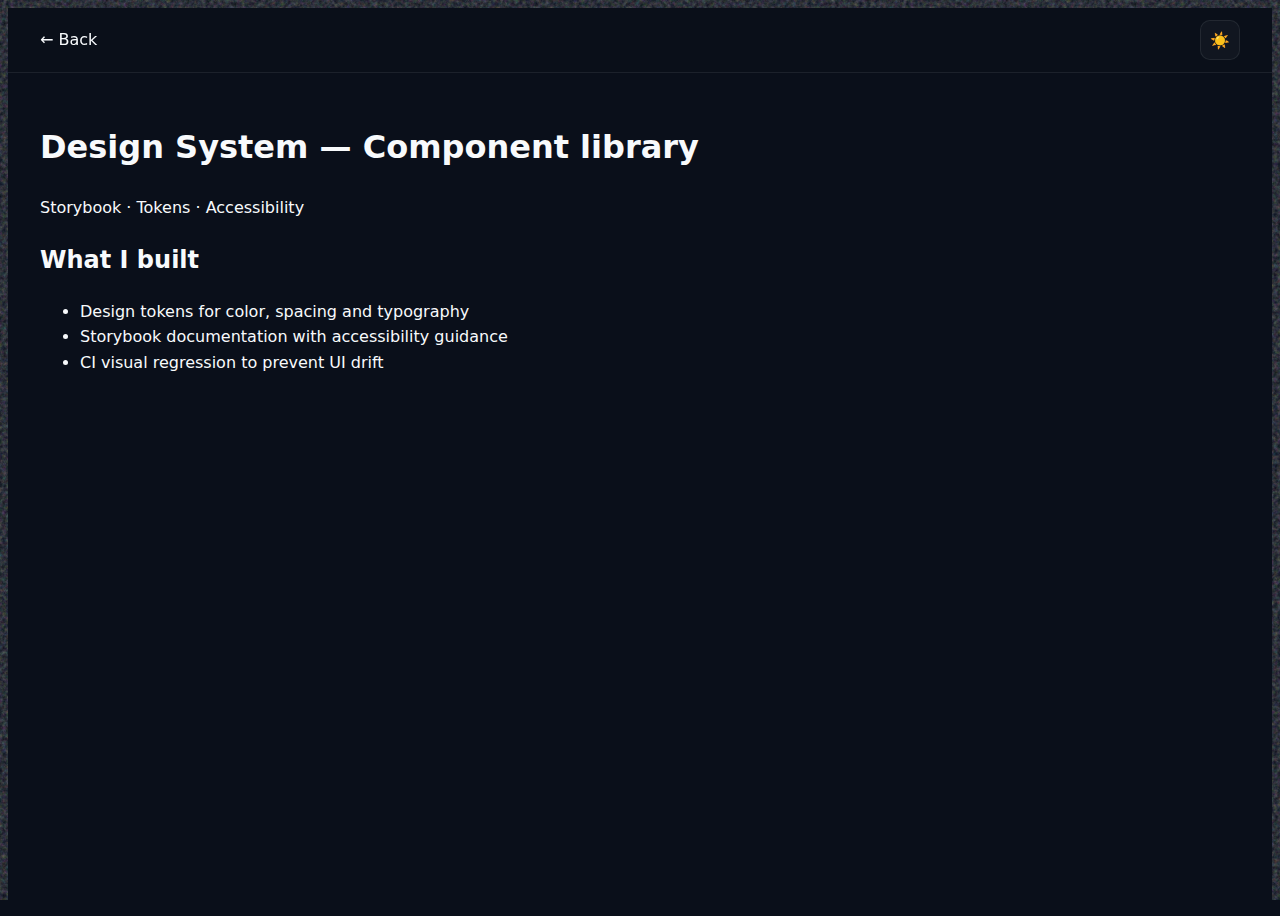
<file: cases/design-system.html>
<!doctype html>
<html lang="en">
<head>
<meta charset="utf-8">
<meta name="viewport" content="width=device-width,initial-scale=1">
<meta name="theme-color" content="#061223">
<meta name="color-scheme" content="dark light">
<title>Design System — Case study | Nehru Prasad</title>
<link rel="stylesheet" href="../styles.css">
<script defer src="../app.js"></script>
</head>
<body>
  <header class="site-header" role="banner" aria-label="Primary header">
    <div class="header-inner container">
      <a href="../index.html" class="back-link">← Back</a>
      <div class="header-actions" role="group" aria-label="Header actions">
        <button id="themeToggle" class="icon-btn" aria-pressed="false" aria-label="Toggle theme">🌓</button>
      </div>
    </div>
  </header>
  <main class="container" style="padding-top:28px">
    <h1>Design System — Component library</h1>
    <p class="muted">Storybook · Tokens · Accessibility</p>

    <section>
      <h2>What I built</h2>
      <ul>
        <li>Design tokens for color, spacing and typography</li>
        <li>Storybook documentation with accessibility guidance</li>
        <li>CI visual regression to prevent UI drift</li>
      </ul>
    </section>
  </main>
</body>
</html>
</file>
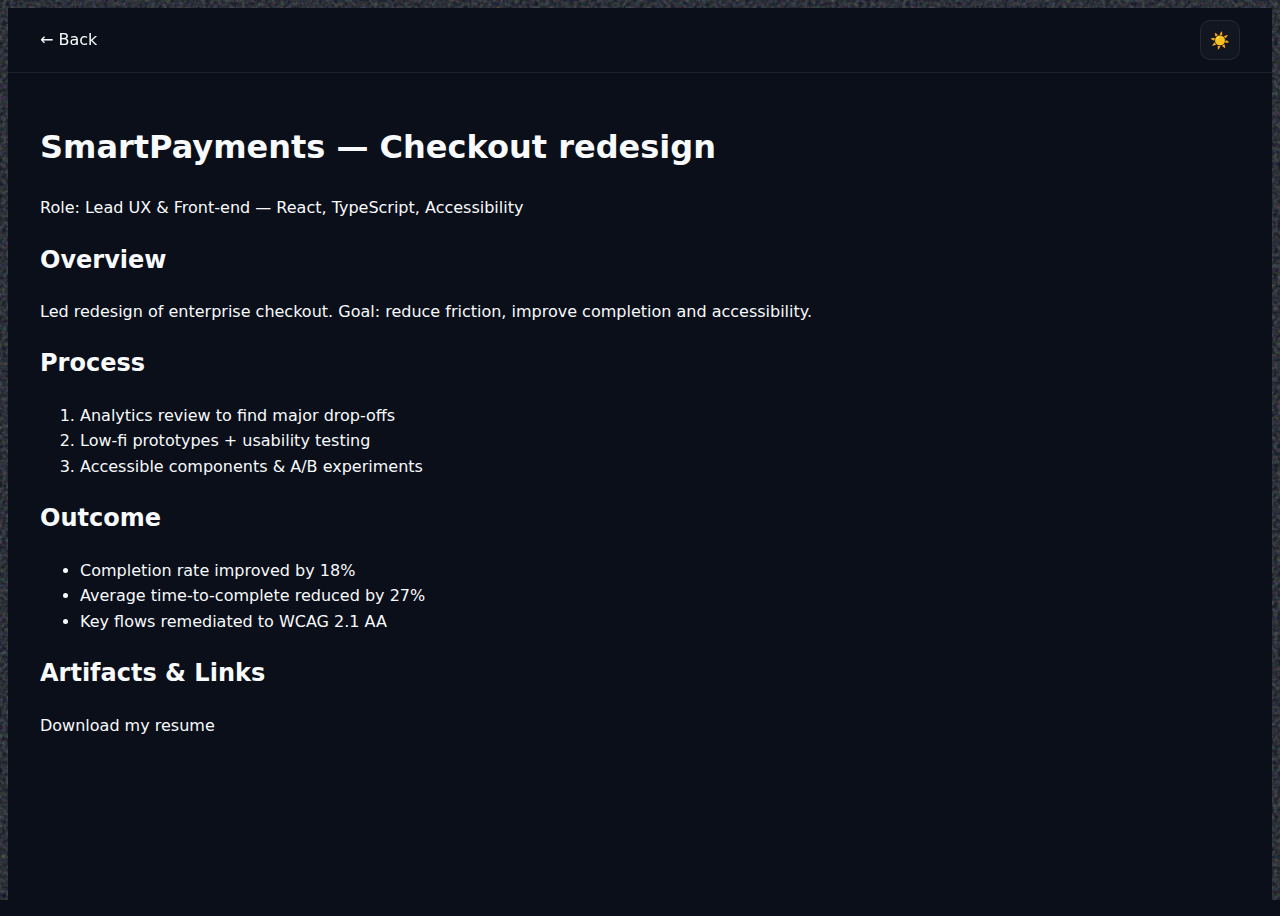
<file: cases/smartpayments.html>
<!doctype html>
<html lang="en">
<head>
<meta charset="utf-8">
<meta name="viewport" content="width=device-width,initial-scale=1">
<meta name="theme-color" content="#061223">
<meta name="color-scheme" content="dark light">
<title>SmartPayments — Case study | Nehru Prasad</title>
<link rel="stylesheet" href="../styles.css">
<script defer src="../app.js"></script>
</head>
<body>
  <header class="site-header" role="banner" aria-label="Primary header">
    <div class="header-inner container">
      <a href="../index.html" class="back-link">← Back</a>
      <div class="header-actions" role="group" aria-label="Header actions">
        <button id="themeToggle" class="icon-btn" aria-pressed="false" aria-label="Toggle theme">🌓</button>
      </div>
    </div>
  </header>
  <main class="container" style="padding-top:28px">
    <h1>SmartPayments — Checkout redesign</h1>
    <p class="muted">Role: Lead UX & Front‑end — React, TypeScript, Accessibility</p>

    <section>
      <h2>Overview</h2>
      <p>Led redesign of enterprise checkout. Goal: reduce friction, improve completion and accessibility.</p>
    </section>

    <section>
      <h2>Process</h2>
      <ol>
        <li>Analytics review to find major drop-offs</li>
        <li>Low-fi prototypes + usability testing</li>
        <li>Accessible components & A/B experiments</li>
      </ol>
    </section>

    <section>
      <h2>Outcome</h2>
      <ul>
        <li>Completion rate improved by 18%</li>
        <li>Average time-to-complete reduced by 27%</li>
        <li>Key flows remediated to WCAG 2.1 AA</li>
      </ul>
    </section>

    <section>
      <h2>Artifacts & Links</h2>
      <p><a href="../resume.pdf" download>Download my resume</a></p>
    </section>
  </main>
</body>
</html>
</file>
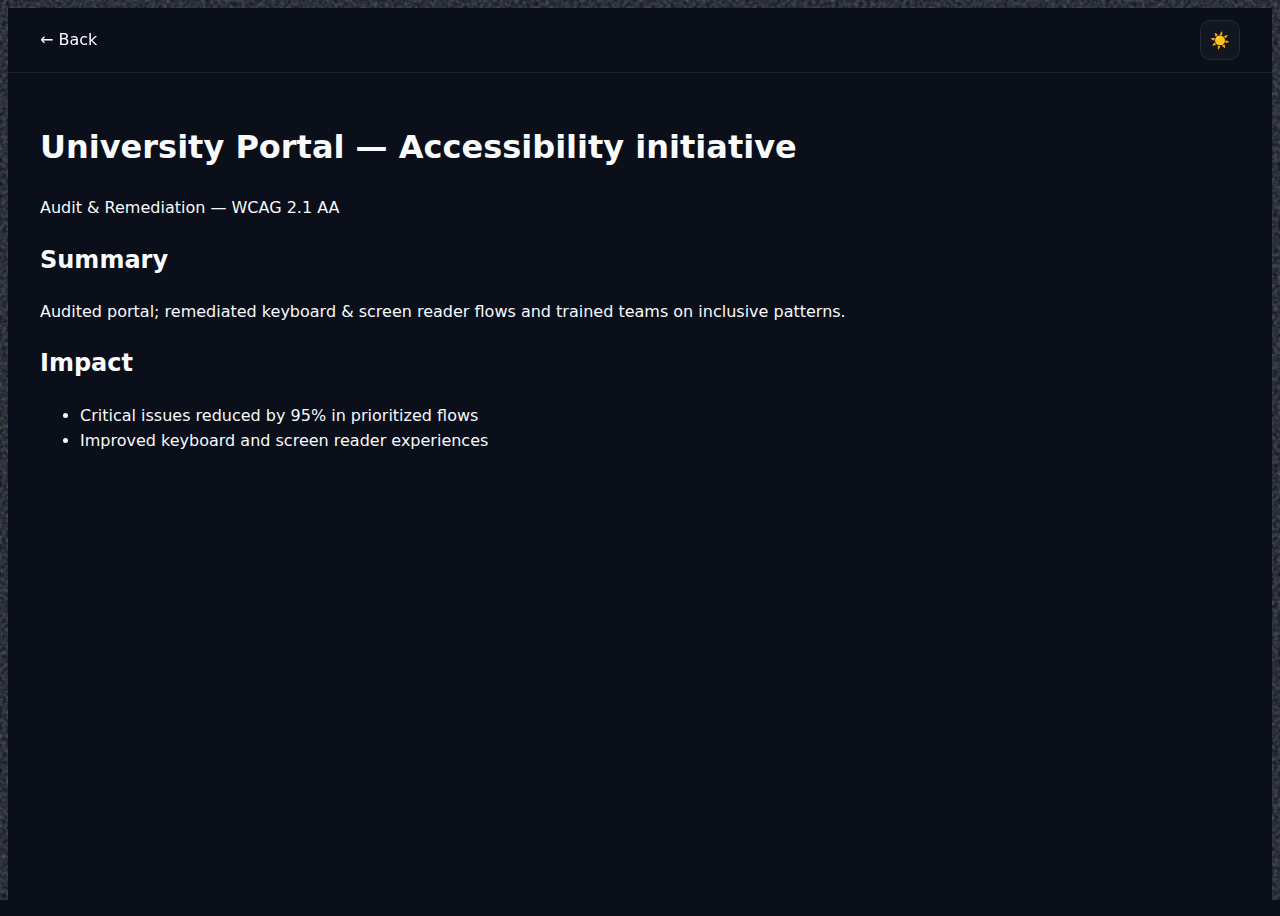
<file: cases/uni-portal.html>
<!doctype html>
<html lang="en">
<head>
<meta charset="utf-8">
<meta name="viewport" content="width=device-width,initial-scale=1">
<meta name="theme-color" content="#061223">
<meta name="color-scheme" content="dark light">
<title>University Portal — Case study | Nehru Prasad</title>
<link rel="stylesheet" href="../styles.css">
<script defer src="../app.js"></script>
</head>
<body>
  <header class="site-header" role="banner" aria-label="Primary header">
    <div class="header-inner container">
      <a href="../index.html" class="back-link">← Back</a>
      <div class="header-actions" role="group" aria-label="Header actions">
        <button id="themeToggle" class="icon-btn" aria-pressed="false" aria-label="Toggle theme">🌓</button>
      </div>
    </div>
  </header>
  <main class="container" style="padding-top:28px">
    <h1>University Portal — Accessibility initiative</h1>
    <p class="muted">Audit & Remediation — WCAG 2.1 AA</p>

    <section>
      <h2>Summary</h2>
      <p>Audited portal; remediated keyboard & screen reader flows and trained teams on inclusive patterns.</p>
    </section>

    <section>
      <h2>Impact</h2>
      <ul>
        <li>Critical issues reduced by 95% in prioritized flows</li>
        <li>Improved keyboard and screen reader experiences</li>
      </ul>
    </section>
  </main>
</body>
</html>
</file>
<file: styles.css>
/* Premium 3D Portfolio Styles - Nehru Prasad
   Features: Glassmorphism, 3D tilt effects, smooth animations, gradient glows
*/

/* ===== CSS VARIABLES ===== */
:root {
    /* Core colors - Premium dark theme */
    --bg-1: #0a0f1a;
    --bg-2: #111827;
    --bg-3: #1a2332;

    /* Accent gradient colors */
    --accent-1: #FF3366;
    --accent-2: #6366F1;
    --accent-3: #00D4AA;
    --accent-4: #F59E0B;
    --accent-5: #8B5CF6;
    --accent-6: #EC4899;

    /* Soft accent overlays */
    --accent-1-soft: rgba(255, 51, 102, 0.15);
    --accent-2-soft: rgba(99, 102, 241, 0.15);
    --accent-3-soft: rgba(0, 212, 170, 0.15);
    --accent-4-soft: rgba(245, 158, 11, 0.15);
    --accent-5-soft: rgba(139, 92, 246, 0.15);

    /* Glassmorphism */
    --glass: rgba(255, 255, 255, 0.03);
    --glass-border: rgba(255, 255, 255, 0.08);
    --glass-strong: rgba(255, 255, 255, 0.06);
    --glass-blur: 20px;

    /* Text colors */
    --text: #F8FAFC;
    --text-secondary: #94A3B8;
    --muted: #64748B;

    /* Shadows */
    --shadow: 0 25px 50px -12px rgba(0, 0, 0, 0.5);
    --shadow-sm: 0 10px 25px rgba(0, 0, 0, 0.3);
    --shadow-glow: 0 0 40px rgba(99, 102, 241, 0.3);

    /* Layout */
    --container: 1200px;
    --radius: 16px;
    --radius-sm: 10px;
    --radius-lg: 24px;

    /* Animation */
    --transition-fast: 200ms;
    --transition-normal: 300ms;
    --transition-slow: 500ms;
    --cubic-bounce: cubic-bezier(0.34, 1.56, 0.64, 1);
    --cubic-smooth: cubic-bezier(0.4, 0, 0.2, 1);

    /* Fonts */
    --font-primary: 'Outfit', 'Inter', system-ui, -apple-system, sans-serif;
    --font-display: 'Outfit', sans-serif;
}

/* Light theme */
body.theme-light {
    --bg-1: #FFFFFF;
    --bg-2: #F8FAFC;
    --bg-3: #F1F5F9;
    --text: #0F172A;
    --text-secondary: #475569;
    --muted: #64748B;
    --glass: rgba(0, 0, 0, 0.02);
    --glass-border: rgba(0, 0, 0, 0.06);
    --glass-strong: rgba(0, 0, 0, 0.04);
    --shadow: 0 25px 50px -12px rgba(0, 0, 0, 0.1);
    --shadow-sm: 0 10px 25px rgba(0, 0, 0, 0.08);
}

/* Light theme background */
body.theme-light .bg-wrapper {
    background: #f8fafc !important;
}

body.theme-light .bg-wrapper::before {
    background:
        /* Purple blob - softer for light */
        radial-gradient(circle at 30% 40%, rgba(139, 92, 246, 0.25) 0%, transparent 50%),
        /* Blue blob */
        radial-gradient(circle at 70% 30%, rgba(59, 130, 246, 0.2) 0%, transparent 45%),
        /* Pink blob */
        radial-gradient(circle at 60% 70%, rgba(236, 72, 153, 0.2) 0%, transparent 50%),
        /* Cyan blob */
        radial-gradient(circle at 20% 80%, rgba(6, 182, 212, 0.15) 0%, transparent 45%),
        /* Orange accent */
        radial-gradient(circle at 80% 80%, rgba(249, 115, 22, 0.15) 0%, transparent 40%) !important;
}

body.theme-light .bg-wrapper::after {
    background:
        radial-gradient(circle at 50% 50%, rgba(99, 102, 241, 0.1) 0%, transparent 60%),
        radial-gradient(circle at 80% 20%, rgba(139, 92, 246, 0.08) 0%, transparent 50%) !important;
}

body.theme-light::after {
    opacity: 0.15 !important;
}

/* Light theme header */
body.theme-light .site-header {
    background: rgba(255, 255, 255, 0.9) !important;
    border-bottom-color: rgba(0, 0, 0, 0.1);
}

body.theme-light .navbar-brand {
    color: var(--text) !important;
}

body.theme-light .navbar-nav .nav-link {
    color: var(--text-secondary) !important;
}

body.theme-light .navbar-nav .nav-link:hover {
    color: var(--accent-2) !important;
    background: rgba(99, 102, 241, 0.1);
}

body.theme-light .navbar-toggler-icon {
    background-image: url("data:image/svg+xml,%3csvg xmlns='http://www.w3.org/2000/svg' viewBox='0 0 30 30'%3e%3cpath stroke='rgba(0, 0, 0, 0.7)' stroke-linecap='round' stroke-miterlimit='10' stroke-width='2' d='M4 7h22M4 15h22M4 23h22'/%3e%3c/svg%3e") !important;
}

body.theme-light .navbar-collapse {
    background: rgba(255, 255, 255, 0.98);
}

body.theme-light #themeToggle {
    background: rgba(0, 0, 0, 0.05);
    border-color: rgba(0, 0, 0, 0.1);
    color: var(--text);
}

/* Light theme cards */
body.theme-light .glass-card {
    background: rgba(255, 255, 255, 0.8);
    border-color: rgba(0, 0, 0, 0.08);
}

/* ===== BASE STYLES (Bootstrap Compatible) ===== */
html {
    scroll-behavior: smooth;
    background: var(--bg-1);
}

body {
    min-height: 100vh;
    font-family: var(--font-primary) !important;
    font-size: 16px;
    line-height: 1.6;
    color: var(--text);
    background: var(--bg-1);
    -webkit-font-smoothing: antialiased;
    -moz-osx-font-smoothing: grayscale;
    overflow-x: hidden;
}

a {
    text-decoration: none;
    color: inherit;
    transition: all var(--transition-fast) ease;
}

/* ===== FLUID GRADIENT BACKGROUND (Vercel-style) ===== */
.bg-wrapper {
    position: fixed;
    inset: 0;
    z-index: -2;
    pointer-events: none;
    overflow: hidden;
    background: #0a0a0f;
}

/* Gradient blobs */
.bg-wrapper::before {
    content: "";
    position: absolute;
    width: 150%;
    height: 150%;
    top: -25%;
    left: -25%;
    background:
        /* Purple blob */
        radial-gradient(circle at 30% 40%, rgba(139, 92, 246, 0.4) 0%, transparent 50%),
        /* Blue blob */
        radial-gradient(circle at 70% 30%, rgba(59, 130, 246, 0.35) 0%, transparent 45%),
        /* Pink blob */
        radial-gradient(circle at 60% 70%, rgba(236, 72, 153, 0.3) 0%, transparent 50%),
        /* Cyan blob */
        radial-gradient(circle at 20% 80%, rgba(6, 182, 212, 0.25) 0%, transparent 45%),
        /* Orange accent */
        radial-gradient(circle at 80% 80%, rgba(249, 115, 22, 0.2) 0%, transparent 40%);
    filter: blur(80px);
    animation: fluidMove 25s ease-in-out infinite;
}

/* Secondary layer for depth */
.bg-wrapper::after {
    content: "";
    position: absolute;
    width: 120%;
    height: 120%;
    top: -10%;
    left: -10%;
    background:
        radial-gradient(circle at 50% 50%, rgba(99, 102, 241, 0.15) 0%, transparent 60%),
        radial-gradient(circle at 80% 20%, rgba(139, 92, 246, 0.1) 0%, transparent 50%);
    filter: blur(60px);
    animation: fluidMove 30s ease-in-out infinite reverse;
}

@keyframes fluidMove {

    0%,
    100% {
        transform: translate(0%, 0%) rotate(0deg) scale(1);
    }

    25% {
        transform: translate(5%, -5%) rotate(3deg) scale(1.05);
    }

    50% {
        transform: translate(-3%, 5%) rotate(-2deg) scale(0.98);
    }

    75% {
        transform: translate(-5%, -3%) rotate(2deg) scale(1.02);
    }
}

/* Subtle noise texture */
body::after {
    content: "";
    position: fixed;
    inset: 0;
    z-index: -1;
    opacity: 0.4;
    background-image: url("data:image/svg+xml,%3Csvg viewBox='0 0 256 256' xmlns='http://www.w3.org/2000/svg'%3E%3Cfilter id='noise'%3E%3CfeTurbulence type='fractalNoise' baseFrequency='0.9' numOctaves='4' stitchTiles='stitch'/%3E%3C/filter%3E%3Crect width='100%25' height='100%25' filter='url(%23noise)'/%3E%3C/svg%3E");
    pointer-events: none;
}

/* Particles container (not used, kept for compatibility) */
.particles-container {
    position: fixed;
    inset: 0;
    z-index: -1;
    pointer-events: none;
    overflow: hidden;
}

.particle {
    position: absolute;
    width: 4px;
    height: 4px;
    background: var(--accent-2);
    border-radius: 50%;
    opacity: 0.4;
    animation: particleFloat 15s linear infinite;
}

@keyframes particleFloat {
    0% {
        transform: translateY(100vh) rotate(0deg);
        opacity: 0;
    }

    10% {
        opacity: 0.6;
    }

    90% {
        opacity: 0.4;
    }

    100% {
        transform: translateY(-100px) rotate(720deg);
        opacity: 0;
    }
}

/* ===== CONTAINER (Override Bootstrap) ===== */
.container {
    max-width: var(--container) !important;
    margin: 0 auto;
    padding-left: 24px !important;
    padding-right: 24px !important;
    width: 100% !important;
}

@media (max-width: 768px) {
    .container {
        padding-left: 16px !important;
        padding-right: 16px !important;
    }
}

/* ===== GLASSMORPHISM CARDS ===== */
.glass-card {
    background: linear-gradient(135deg, var(--glass) 0%, var(--glass-strong) 100%);
    backdrop-filter: blur(var(--glass-blur));
    -webkit-backdrop-filter: blur(var(--glass-blur));
    border: 1px solid var(--glass-border);
    border-radius: var(--radius);
    transition: all var(--transition-normal) var(--cubic-smooth);
}

.glass-card:hover {
    border-color: rgba(99, 102, 241, 0.3);
    box-shadow: var(--shadow), 0 0 30px rgba(99, 102, 241, 0.1);
}

/* ===== 3D TILT EFFECT ===== */
.tilt-card {
    transform-style: preserve-3d;
    perspective: 1000px;
    transition: transform var(--transition-normal) var(--cubic-bounce);
}

.tilt-card:hover {
    transform: translateY(-8px) rotateX(2deg) rotateY(-2deg);
}

/* ===== HEADER ===== */
.site-header {
    position: sticky;
    top: 0;
    z-index: 100;
    background: linear-gradient(180deg, rgba(10, 15, 26, 0.95), rgba(10, 15, 26, 0.8));
    backdrop-filter: blur(20px);
    -webkit-backdrop-filter: blur(20px);
    border-bottom: 1px solid var(--glass-border);
    transition: all var(--transition-normal) ease;
}

.theme-light .site-header {
    background: linear-gradient(180deg, rgba(255, 255, 255, 0.95), rgba(248, 250, 252, 0.9));
}

.header-inner {
    display: flex;
    align-items: center;
    justify-content: space-between;
    gap: 16px;
    padding: 12px 24px;
}

.header-left {
    display: flex;
    align-items: center;
    gap: 12px;
}

/* Profile Mini */
.profile-mini-circle {
    width: 44px;
    height: 44px;
    border-radius: 12px;
    overflow: hidden;
    position: relative;
    background: linear-gradient(135deg, var(--accent-2), var(--accent-5));
    padding: 2px;
}

.profile-mini-circle img {
    width: 100%;
    height: 100%;
    border-radius: 10px;
    object-fit: cover;
}

.profile-mini-glow {
    position: absolute;
    inset: -2px;
    background: linear-gradient(135deg, var(--accent-2), var(--accent-5));
    border-radius: 14px;
    opacity: 0;
    z-index: -1;
    transition: opacity var(--transition-fast) ease;
    filter: blur(8px);
}

.profile-mini:hover .profile-mini-glow {
    opacity: 0.6;
}

.brand h1 {
    font-size: 1.2rem;
    font-weight: 700;
    font-family: var(--font-display);
    background: linear-gradient(135deg, var(--text), var(--text-secondary));
    -webkit-background-clip: text;
    background-clip: text;
    -webkit-text-fill-color: transparent;
}

.subtitle {
    font-size: 0.8rem;
    color: var(--muted);
    font-weight: 400;
}

/* Navigation */
.primary-nav {
    display: flex;
    gap: 8px;
}

.nav-link {
    padding: 8px 16px;
    border-radius: var(--radius-sm);
    color: var(--text-secondary);
    font-weight: 500;
    font-size: 0.9rem;
    position: relative;
    overflow: hidden;
    transition: all var(--transition-fast) ease;
}

.nav-link::before {
    content: "";
    position: absolute;
    inset: 0;
    background: linear-gradient(135deg, var(--accent-2-soft), var(--accent-5-soft));
    opacity: 0;
    transition: opacity var(--transition-fast) ease;
}

.nav-link:hover {
    color: var(--text);
}

.nav-link:hover::before {
    opacity: 1;
}

/* Header Actions */
.header-actions {
    display: flex;
    align-items: center;
    gap: 12px;
}

.social-links {
    display: flex;
    gap: 8px;
}

.icon-btn {
    width: 40px;
    height: 40px;
    display: flex;
    align-items: center;
    justify-content: center;
    border-radius: var(--radius-sm);
    border: 1px solid var(--glass-border);
    background: var(--glass);
    color: var(--text-secondary);
    cursor: pointer;
    transition: all var(--transition-fast) ease;
    font-size: 1rem;
}

.icon-btn:hover {
    color: var(--text);
    background: var(--glass-strong);
    transform: translateY(-2px);
    border-color: var(--accent-2);
}

.social-icon i {
    font-size: 1rem;
}

/* ===== BUTTONS ===== */
.btn {
    display: inline-flex;
    align-items: center;
    gap: 8px;
    padding: 12px 24px;
    border-radius: var(--radius-sm);
    font-weight: 600;
    font-size: 0.95rem;
    border: none;
    cursor: pointer;
    transition: all var(--transition-fast) var(--cubic-bounce);
    position: relative;
    overflow: hidden;
}

.btn-primary {
    background: linear-gradient(135deg, var(--accent-1), var(--accent-2));
    color: white;
    box-shadow: 0 4px 15px rgba(99, 102, 241, 0.4);
}

.btn-primary:hover {
    transform: translateY(-3px);
    box-shadow: 0 8px 25px rgba(99, 102, 241, 0.5);
}

.glow-btn::before {
    content: "";
    position: absolute;
    inset: -2px;
    background: linear-gradient(135deg, var(--accent-1), var(--accent-2), var(--accent-5));
    border-radius: inherit;
    z-index: -1;
    opacity: 0;
    filter: blur(15px);
    transition: opacity var(--transition-fast) ease;
}

.glow-btn:hover::before {
    opacity: 0.6;
}

.pulse-btn {
    animation: pulse 2s infinite;
}

@keyframes pulse {

    0%,
    100% {
        box-shadow: 0 4px 15px rgba(99, 102, 241, 0.4);
    }

    50% {
        box-shadow: 0 4px 25px rgba(99, 102, 241, 0.7);
    }
}

.btn-ghost {
    background: var(--glass);
    border: 1px solid var(--glass-border);
    color: var(--text);
}

.btn-ghost:hover {
    background: var(--glass-strong);
    border-color: var(--accent-2);
    transform: translateY(-2px);
}

.btn-outline {
    background: transparent;
    border: 1px dashed var(--glass-border);
    color: var(--muted);
}

.btn-outline:hover {
    border-style: solid;
    border-color: var(--accent-2);
    color: var(--text);
}

/* Mobile menu */
.menu-toggle {
    display: none;
}

/* ===== BOOTSTRAP NAVBAR CUSTOMIZATION ===== */
.site-header {
    background: rgba(10, 15, 26, 0.9) !important;
    backdrop-filter: blur(20px);
    -webkit-backdrop-filter: blur(20px);
    border-bottom: 1px solid var(--glass-border);
    z-index: 1000;
}

.navbar {
    padding: 0.75rem 0;
}

.navbar-brand {
    color: var(--text) !important;
}

.navbar-brand:hover {
    color: var(--accent-2) !important;
}

.profile-mini-circle {
    width: 40px;
    height: 40px;
    border-radius: 50%;
    overflow: hidden;
    border: 2px solid var(--accent-2);
}

.profile-mini-circle img {
    width: 100%;
    height: 100%;
    object-fit: cover;
}

.navbar-nav .nav-link {
    color: var(--text-secondary) !important;
    font-weight: 500;
    transition: all 0.3s ease;
    border-radius: var(--radius-sm);
}

.navbar-nav .nav-link:hover,
.navbar-nav .nav-link:focus {
    color: var(--accent-2) !important;
    background: var(--glass);
}

.navbar-nav .nav-link.active {
    color: var(--accent-2) !important;
}

/* Hamburger icon for dark theme */
.navbar-toggler {
    color: var(--text);
    padding: 0.5rem;
}

.navbar-toggler-icon {
    background-image: url("data:image/svg+xml,%3csvg xmlns='http://www.w3.org/2000/svg' viewBox='0 0 30 30'%3e%3cpath stroke='rgba(255, 255, 255, 0.8)' stroke-linecap='round' stroke-miterlimit='10' stroke-width='2' d='M4 7h22M4 15h22M4 23h22'/%3e%3c/svg%3e") !important;
}

.navbar-toggler:focus {
    box-shadow: 0 0 0 2px var(--accent-2);
}

/* Mobile menu dropdown */
.navbar-collapse {
    background: var(--bg-2);
    border-radius: var(--radius);
    margin-top: 0.5rem;
    padding: 1rem;
}

@media (min-width: 992px) {
    .navbar-collapse {
        background: transparent;
        padding: 0;
        margin-top: 0;
    }
}

/* Theme toggle button */
#themeToggle {
    background: var(--glass);
    border-color: var(--glass-border);
    color: var(--text);
}

#themeToggle:hover {
    background: var(--glass-strong);
    border-color: var(--accent-2);
}

/* ===== HERO SECTION ===== */
.hero {
    position: relative;
    min-height: 100vh;
    display: flex;
    align-items: center;
    padding: 100px 0 60px;
    overflow: hidden;
}

.bg-canvas {
    position: absolute;
    inset: 0;
    z-index: 0;
}

.hero-overlay {
    position: relative;
    z-index: 2;
    display: grid;
    grid-template-columns: 1.2fr 0.8fr;
    gap: 48px;
    align-items: start;
}

@media (max-width: 980px) {
    .hero-overlay {
        grid-template-columns: 1fr;
    }

    .hero-right {
        order: -1;
    }
}

/* Hero Badge */
.hero-badge {
    display: inline-flex;
    align-items: center;
    gap: 8px;
    padding: 8px 16px;
    background: var(--glass);
    border: 1px solid var(--glass-border);
    border-radius: 50px;
    font-size: 0.85rem;
    color: var(--accent-3);
    margin-bottom: 24px;
}

.badge-dot {
    width: 8px;
    height: 8px;
    background: var(--accent-3);
    border-radius: 50%;
    animation: blink 1.5s infinite;
}

@keyframes blink {

    0%,
    100% {
        opacity: 1;
    }

    50% {
        opacity: 0.3;
    }
}

/* Hero Title */
.hero-title {
    font-size: clamp(2.5rem, 5vw, 4rem);
    font-weight: 800;
    font-family: var(--font-display);
    line-height: 1.1;
    margin-bottom: 20px;
}

.gradient-text {
    background: linear-gradient(135deg, var(--accent-1), var(--accent-2), var(--accent-5));
    -webkit-background-clip: text;
    background-clip: text;
    -webkit-text-fill-color: transparent;
    background-size: 200% 200%;
    animation: gradientShift 5s ease infinite;
}

@keyframes gradientShift {

    0%,
    100% {
        background-position: 0% 50%;
    }

    50% {
        background-position: 100% 50%;
    }
}

.hero-sub {
    font-size: 1.1rem;
    color: var(--text-secondary);
    max-width: 600px;
    margin-bottom: 24px;
    line-height: 1.7;
}

.hero-sub strong {
    color: var(--text);
}

.highlight {
    color: var(--accent-2);
    font-weight: 500;
}

/* Contact Inline */
.contact-inline {
    display: flex;
    flex-wrap: wrap;
    gap: 20px;
    list-style: none;
    margin-bottom: 28px;
}

.contact-inline li {
    display: flex;
    align-items: center;
    gap: 8px;
    color: var(--text-secondary);
    font-size: 0.9rem;
}

.contact-inline i {
    color: var(--accent-2);
}

.contact-inline a:hover {
    color: var(--accent-2);
}

/* Hero CTAs */
.hero-ctas {
    display: flex;
    flex-wrap: wrap;
    gap: 12px;
    margin-bottom: 40px;
}

/* Stats Row */
.stats-row {
    display: flex;
    gap: 16px;
    flex-wrap: wrap;
}

.stat-item {
    padding: 20px 28px;
    text-align: center;
    min-width: 120px;
}

.stat-number {
    display: block;
    font-size: 2.2rem;
    font-weight: 800;
    font-family: var(--font-display);
    background: linear-gradient(135deg, var(--accent-2), var(--accent-5));
    -webkit-background-clip: text;
    background-clip: text;
    -webkit-text-fill-color: transparent;
}

.stat-plus {
    font-size: 1.5rem;
    color: var(--accent-2);
}

.stat-label {
    display: block;
    font-size: 0.85rem;
    color: var(--muted);
    margin-top: 4px;
}

/* Profile Card */
.profile-card {
    padding: 24px;
    text-align: center;
    position: relative;
    overflow: hidden;
}

.profile-card::before {
    content: "";
    position: absolute;
    top: 0;
    left: 0;
    right: 0;
    height: 4px;
    background: linear-gradient(90deg, var(--accent-1), var(--accent-2), var(--accent-5));
}

.profile-img-wrap {
    width: 120px;
    height: 120px;
    margin: 0 auto 16px;
    position: relative;
    border-radius: 20px;
    padding: 4px;
    background: linear-gradient(135deg, var(--accent-2), var(--accent-5));
}

.profile-img-wrap img {
    width: 100%;
    height: 100%;
    border-radius: 16px;
    object-fit: cover;
}

.profile-ring {
    position: absolute;
    inset: -8px;
    border: 2px solid transparent;
    border-radius: 28px;
    background: linear-gradient(135deg, var(--accent-2), var(--accent-5)) border-box;
    -webkit-mask: linear-gradient(#fff 0 0) padding-box, linear-gradient(#fff 0 0);
    mask: linear-gradient(#fff 0 0) padding-box, linear-gradient(#fff 0 0);
    -webkit-mask-composite: xor;
    mask-composite: exclude;
    animation: ringRotate 4s linear infinite;
    opacity: 0.5;
}

@keyframes ringRotate {
    from {
        transform: rotate(0deg);
    }

    to {
        transform: rotate(360deg);
    }
}

.profile-sheen {
    position: absolute;
    inset: 0;
    background: linear-gradient(135deg, rgba(255, 255, 255, 0.2), transparent 50%);
    border-radius: 16px;
    pointer-events: none;
}

.profile-info .name {
    font-size: 1.4rem;
    font-weight: 700;
    font-family: var(--font-display);
    margin-bottom: 4px;
}

.profile-info .role {
    font-size: 0.9rem;
    margin-bottom: 12px;
}

.profile-tags {
    display: flex;
    justify-content: center;
    gap: 8px;
    margin-bottom: 16px;
    flex-wrap: wrap;
}

.tag {
    padding: 4px 12px;
    background: var(--glass-strong);
    border-radius: 50px;
    font-size: 0.75rem;
    color: var(--accent-2);
    border: 1px solid var(--glass-border);
}

.socials {
    display: flex;
    justify-content: center;
    gap: 12px;
}

.socials a {
    width: 40px;
    height: 40px;
    display: flex;
    align-items: center;
    justify-content: center;
    background: var(--glass);
    border: 1px solid var(--glass-border);
    border-radius: var(--radius-sm);
    color: var(--text-secondary);
    transition: all var(--transition-fast) ease;
}

.socials a:hover {
    color: var(--accent-2);
    border-color: var(--accent-2);
    transform: translateY(-3px);
}

/* Languages Card */
.languages-card {
    padding: 20px;
    margin-top: 20px;
}

.languages-card h4 {
    display: flex;
    align-items: center;
    gap: 8px;
    font-size: 1rem;
    margin-bottom: 16px;
    color: var(--text);
}

.languages-card h4 i {
    color: var(--accent-2);
}

.language-list {
    display: flex;
    flex-direction: column;
    gap: 10px;
}

.language-item {
    display: flex;
    justify-content: space-between;
    align-items: center;
    padding: 8px 12px;
    background: var(--glass);
    border-radius: var(--radius-sm);
    font-size: 0.9rem;
}

.language-item .level {
    font-size: 0.75rem;
    color: var(--accent-3);
    padding: 2px 8px;
    background: var(--accent-3-soft);
    border-radius: 50px;
}

/* ===== SECTIONS ===== */
.section {
    padding: 100px 0;
    position: relative;
}

.section-header {
    text-align: center;
    margin-bottom: 60px;
}

.section-header h2 {
    font-size: clamp(2rem, 4vw, 3rem);
    font-weight: 800;
    font-family: var(--font-display);
    margin-bottom: 12px;
    display: inline-flex;
    align-items: center;
    gap: 16px;
}

.section-header h2 i {
    color: var(--accent-2);
}

.section-subtitle {
    color: var(--muted);
    font-size: 1.1rem;
}

/* ===== SKILLS SECTION ===== */
.skills-grid {
    display: grid;
    grid-template-columns: repeat(auto-fit, minmax(320px, 1fr));
    gap: 24px;
}

.skill-category {
    padding: 28px;
    position: relative;
    overflow: hidden;
}

.skill-category::before {
    content: "";
    position: absolute;
    top: 0;
    left: 0;
    right: 0;
    height: 3px;
    background: linear-gradient(90deg, var(--accent-2), var(--accent-5));
    transform: scaleX(0);
    transform-origin: left;
    transition: transform var(--transition-slow) ease;
}

.skill-category:hover::before {
    transform: scaleX(1);
}

.featured-skill {
    background: linear-gradient(135deg, var(--accent-2-soft), var(--accent-5-soft));
    border-color: var(--accent-2);
}

.skill-icon {
    width: 56px;
    height: 56px;
    display: flex;
    align-items: center;
    justify-content: center;
    background: linear-gradient(135deg, var(--accent-2), var(--accent-5));
    border-radius: var(--radius-sm);
    margin-bottom: 16px;
    font-size: 1.4rem;
    color: white;
}

.skill-category h3 {
    font-size: 1.2rem;
    font-weight: 700;
    margin-bottom: 16px;
    font-family: var(--font-display);
}

.skill-tags {
    display: flex;
    flex-wrap: wrap;
    gap: 10px;
}

.skill-tag {
    padding: 8px 16px;
    background: var(--glass);
    border: 1px solid var(--glass-border);
    border-radius: 50px;
    font-size: 0.85rem;
    color: var(--text);
    transition: all var(--transition-fast) ease;
    position: relative;
    overflow: hidden;
}

.skill-tag::before {
    content: "";
    position: absolute;
    bottom: 0;
    left: 0;
    height: 3px;
    width: 0%;
    background: linear-gradient(90deg, var(--accent-2), var(--accent-3));
    transition: width var(--transition-normal) ease;
}

.skill-tag:hover {
    border-color: var(--accent-2);
    background: var(--glass-strong);
}

.skill-tag:hover::before {
    width: 100%;
}

/* ===== PROJECTS SECTION ===== */
.projects-grid {
    display: grid;
    grid-template-columns: repeat(auto-fit, minmax(340px, 1fr));
    gap: 28px;
}

.project-card {
    overflow: hidden;
    cursor: pointer;
}

.project-media {
    height: 180px;
    display: flex;
    align-items: center;
    justify-content: center;
    position: relative;
    overflow: hidden;
}

.project-icon {
    font-size: 4rem;
    color: rgba(255, 255, 255, 0.3);
    transition: all var(--transition-normal) ease;
}

.project-card:hover .project-icon {
    transform: scale(1.2) rotate(5deg);
    color: rgba(255, 255, 255, 0.5);
}

.gradient-bg-1 {
    background: linear-gradient(135deg, #667eea, #764ba2);
}

.gradient-bg-2 {
    background: linear-gradient(135deg, #f093fb, #f5576c);
}

.gradient-bg-3 {
    background: linear-gradient(135deg, #4facfe, #00f2fe);
}

.gradient-bg-4 {
    background: linear-gradient(135deg, #43e97b, #38f9d7);
}

.gradient-bg-5 {
    background: linear-gradient(135deg, #fa709a, #fee140);
}

.project-body {
    padding: 24px;
}

.project-body h3 {
    font-size: 1.3rem;
    font-weight: 700;
    margin-bottom: 4px;
    font-family: var(--font-display);
}

.project-focus {
    font-size: 0.85rem;
    color: var(--accent-2);
    font-weight: 500;
    margin-bottom: 12px;
}

.project-body .muted {
    font-size: 0.9rem;
    color: var(--text-secondary);
    margin-bottom: 16px;
    line-height: 1.6;
}

.tech-stack {
    display: flex;
    flex-wrap: wrap;
    gap: 8px;
    margin-bottom: 16px;
}

.tech-stack span {
    padding: 4px 12px;
    background: var(--glass);
    border: 1px solid var(--glass-border);
    border-radius: 50px;
    font-size: 0.75rem;
    color: var(--accent-3);
}

.featured-project {
    grid-column: span 2;
}

@media (max-width: 768px) {
    .featured-project {
        grid-column: span 1;
    }
}

/* ===== EXPERIENCE SECTION ===== */
.timeline {
    position: relative;
    max-width: 900px;
    margin: 0 auto;
}

.timeline-item {
    position: relative;
    padding: 32px;
    margin-left: 60px;
}

.timeline-item::before {
    content: "";
    position: absolute;
    left: -40px;
    top: 0;
    bottom: 0;
    width: 2px;
    background: linear-gradient(180deg, var(--accent-2), var(--accent-5));
}

.timeline-marker {
    position: absolute;
    left: -52px;
    top: 32px;
    width: 44px;
    height: 44px;
    display: flex;
    align-items: center;
    justify-content: center;
    background: linear-gradient(135deg, var(--accent-2), var(--accent-5));
    border-radius: 50%;
    color: white;
    font-size: 1.1rem;
    z-index: 1;
}

.timeline-content {
    padding-left: 20px;
}

.timeline-header h4 {
    font-size: 1.4rem;
    font-weight: 700;
    font-family: var(--font-display);
    margin-bottom: 4px;
}

.timeline-header .company {
    display: block;
    font-size: 1.1rem;
    color: var(--accent-2);
    font-weight: 600;
    margin-bottom: 4px;
}

.timeline-header .location {
    display: inline-flex;
    align-items: center;
    gap: 4px;
    font-size: 0.9rem;
    color: var(--muted);
}

.timeline-date {
    display: inline-flex;
    align-items: center;
    gap: 8px;
    font-size: 0.9rem;
    color: var(--text-secondary);
    margin: 12px 0 20px;
    padding: 8px 16px;
    background: var(--glass);
    border-radius: 50px;
}

.timeline-date i {
    color: var(--accent-2);
}

.achievements-list {
    list-style: none;
    display: flex;
    flex-direction: column;
    gap: 12px;
    margin-bottom: 20px;
}

.achievements-list li {
    display: flex;
    gap: 12px;
    font-size: 0.95rem;
    color: var(--text-secondary);
    line-height: 1.6;
}

.achievements-list i {
    color: var(--accent-3);
    margin-top: 4px;
    flex-shrink: 0;
}

.tech-used {
    display: flex;
    flex-wrap: wrap;
    gap: 8px;
}

.tech-used span {
    padding: 6px 14px;
    background: var(--accent-2-soft);
    border-radius: 50px;
    font-size: 0.8rem;
    color: var(--accent-2);
    font-weight: 500;
}

/* ===== CERTIFICATIONS SECTION ===== */
.certifications-grid {
    display: grid;
    grid-template-columns: repeat(auto-fit, minmax(300px, 1fr));
    gap: 24px;
}

.cert-card {
    display: flex;
    align-items: center;
    gap: 16px;
    padding: 24px;
    position: relative;
    overflow: hidden;
}

.cert-card::after {
    content: "";
    position: absolute;
    top: 0;
    right: 0;
    width: 60px;
    height: 60px;
    background: linear-gradient(135deg, var(--accent-4-soft), transparent);
    clip-path: polygon(100% 0, 0 0, 100% 100%);
}

.cert-icon {
    width: 56px;
    height: 56px;
    display: flex;
    align-items: center;
    justify-content: center;
    border-radius: var(--radius-sm);
    font-size: 1.5rem;
    color: white;
    flex-shrink: 0;
}

.cert-icon.kaggle {
    background: linear-gradient(135deg, #20BEFF, #0077B5);
}

.cert-icon.microsoft {
    background: linear-gradient(135deg, #00A4EF, #7FBA00);
}

.cert-icon.ai {
    background: linear-gradient(135deg, #8B5CF6, #EC4899);
}

.cert-info h4 {
    font-size: 1rem;
    font-weight: 600;
    margin-bottom: 4px;
}

.cert-issuer {
    font-size: 0.85rem;
    color: var(--accent-2);
    margin-bottom: 4px;
}

.cert-date {
    font-size: 0.8rem;
    color: var(--muted);
    display: flex;
    align-items: center;
    gap: 4px;
}

.cert-badge {
    position: absolute;
    top: 12px;
    right: 12px;
    color: var(--accent-4);
    font-size: 1.2rem;
    animation: badgePulse 2s ease infinite;
}

@keyframes badgePulse {

    0%,
    100% {
        transform: scale(1);
        opacity: 1;
    }

    50% {
        transform: scale(1.1);
        opacity: 0.8;
    }
}

/* ===== EDUCATION SECTION ===== */
.education-timeline {
    display: flex;
    flex-direction: column;
    gap: 20px;
    max-width: 800px;
    margin: 0 auto;
}

.edu-card {
    display: flex;
    align-items: center;
    gap: 24px;
    padding: 24px;
}

.edu-year {
    font-size: 2.5rem;
    font-weight: 800;
    font-family: var(--font-display);
    background: linear-gradient(135deg, var(--accent-2), var(--accent-5));
    -webkit-background-clip: text;
    background-clip: text;
    -webkit-text-fill-color: transparent;
    min-width: 100px;
    text-align: center;
}

.edu-content h4 {
    font-size: 1.1rem;
    font-weight: 600;
    margin-bottom: 4px;
}

.edu-degree {
    display: flex;
    align-items: center;
    gap: 8px;
    font-size: 0.9rem;
    color: var(--muted);
}

.edu-degree i {
    color: var(--accent-2);
}

/* ===== CONTACT SECTION ===== */
.contact-wrapper {
    display: grid;
    grid-template-columns: 1fr 1.5fr;
    gap: 40px;
    max-width: 1000px;
    margin: 0 auto;
}

@media (max-width: 768px) {
    .contact-wrapper {
        grid-template-columns: 1fr;
    }
}

.contact-info {
    padding: 32px;
}

.contact-info h3 {
    font-size: 1.4rem;
    font-weight: 700;
    margin-bottom: 24px;
    font-family: var(--font-display);
}

.contact-item {
    display: flex;
    align-items: flex-start;
    gap: 16px;
    margin-bottom: 20px;
}

.contact-item i {
    width: 44px;
    height: 44px;
    display: flex;
    align-items: center;
    justify-content: center;
    background: linear-gradient(135deg, var(--accent-2), var(--accent-5));
    border-radius: var(--radius-sm);
    color: white;
    font-size: 1rem;
    flex-shrink: 0;
}

.contact-item div span {
    display: block;
    font-size: 0.8rem;
    color: var(--muted);
    margin-bottom: 2px;
}

.contact-item div a,
.contact-item div p {
    font-size: 1rem;
    color: var(--text);
    margin: 0;
}

.contact-item div a:hover {
    color: var(--accent-2);
}

.social-links-large {
    display: flex;
    gap: 12px;
    margin-top: 24px;
}

.social-link {
    width: 50px;
    height: 50px;
    display: flex;
    align-items: center;
    justify-content: center;
    border-radius: var(--radius-sm);
    font-size: 1.3rem;
    color: white;
    transition: all var(--transition-fast) var(--cubic-bounce);
}

.social-link.github {
    background: #333;
}

.social-link.linkedin {
    background: #0077B5;
}

.social-link:hover {
    transform: translateY(-5px) scale(1.05);
}

/* Contact Form */
.contact-form {
    padding: 32px;
}

.form-row {
    display: grid;
    grid-template-columns: 1fr 1fr;
    gap: 20px;
}

@media (max-width: 480px) {
    .form-row {
        grid-template-columns: 1fr;
    }
}

.form-group {
    margin-bottom: 20px;
}

.form-group label {
    display: block;
    font-size: 0.9rem;
    font-weight: 500;
    margin-bottom: 8px;
    color: var(--text);
}

.form-group input,
.form-group textarea {
    width: 100%;
    padding: 14px 18px;
    background: var(--glass);
    border: 1px solid var(--glass-border);
    border-radius: var(--radius-sm);
    color: var(--text);
    font-size: 1rem;
    font-family: inherit;
    transition: all var(--transition-fast) ease;
}

.form-group input:focus,
.form-group textarea:focus {
    outline: none;
    border-color: var(--accent-2);
    box-shadow: 0 0 0 4px var(--accent-2-soft);
}

.form-group input::placeholder,
.form-group textarea::placeholder {
    color: var(--muted);
}

.form-actions {
    margin-top: 24px;
}

/* ===== FOOTER ===== */
.site-footer {
    padding: 60px 0 30px;
    background: var(--bg-2);
    border-top: 1px solid var(--glass-border);
}

.footer-content {
    display: flex;
    justify-content: space-between;
    align-items: center;
    flex-wrap: wrap;
    gap: 24px;
    margin-bottom: 30px;
}

.footer-brand h3 {
    font-size: 1.3rem;
    font-weight: 700;
    margin-bottom: 4px;
}

.footer-brand p {
    color: var(--muted);
    font-size: 0.9rem;
}

.footer-links {
    display: flex;
    gap: 24px;
}

.footer-links a {
    color: var(--text-secondary);
    font-size: 0.9rem;
    transition: color var(--transition-fast) ease;
}

.footer-links a:hover {
    color: var(--accent-2);
}

.footer-social {
    display: flex;
    gap: 12px;
}

.footer-social a {
    width: 40px;
    height: 40px;
    display: flex;
    align-items: center;
    justify-content: center;
    background: var(--glass);
    border: 1px solid var(--glass-border);
    border-radius: var(--radius-sm);
    color: var(--text-secondary);
    transition: all var(--transition-fast) ease;
}

.footer-social a:hover {
    color: var(--accent-2);
    border-color: var(--accent-2);
    transform: translateY(-3px);
}

.footer-bottom {
    text-align: center;
    padding-top: 24px;
    border-top: 1px solid var(--glass-border);
}

.footer-bottom p {
    color: var(--muted);
    font-size: 0.85rem;
    margin-bottom: 4px;
}

.footer-tagline i {
    color: var(--accent-1);
}

/* ===== MODAL ===== */
.modal {
    position: fixed;
    inset: 0;
    display: flex;
    align-items: center;
    justify-content: center;
    background: rgba(10, 15, 26, 0.8);
    backdrop-filter: blur(8px);
    z-index: 1000;
    visibility: hidden;
    opacity: 0;
    transition: all var(--transition-normal) ease;
}

.modal.open {
    visibility: visible;
    opacity: 1;
}

.modal-panel {
    max-width: 600px;
    width: 90%;
    padding: 32px;
    position: relative;
}

.modal-close {
    position: absolute;
    top: 16px;
    right: 16px;
    width: 36px;
    height: 36px;
    display: flex;
    align-items: center;
    justify-content: center;
    background: var(--glass);
    border: 1px solid var(--glass-border);
    border-radius: 50%;
    color: var(--text);
    font-size: 1.5rem;
    cursor: pointer;
    transition: all var(--transition-fast) ease;
}

.modal-close:hover {
    background: var(--accent-1);
    border-color: var(--accent-1);
    color: white;
}

/* ===== REVEAL ANIMATION ===== */
.reveal {
    opacity: 0;
    transform: translateY(30px);
    transition: opacity 0.6s ease, transform 0.6s var(--cubic-bounce);
}

.reveal.visible {
    opacity: 1;
    transform: translateY(0);
}

/* Staggered reveals */
.reveal:nth-child(1) {
    transition-delay: 0ms;
}

.reveal:nth-child(2) {
    transition-delay: 100ms;
}

.reveal:nth-child(3) {
    transition-delay: 200ms;
}

.reveal:nth-child(4) {
    transition-delay: 300ms;
}

.reveal:nth-child(5) {
    transition-delay: 400ms;
}

.reveal:nth-child(6) {
    transition-delay: 500ms;
}

/* ===== REDUCED MOTION ===== */
@media (prefers-reduced-motion: reduce) {

    *,
    *::before,
    *::after {
        animation-duration: 0.01ms !important;
        animation-iteration-count: 1 !important;
        transition-duration: 0.01ms !important;
    }

    .reveal {
        opacity: 1;
        transform: none;
    }
}

/* ===== PRINT STYLES ===== */
@media print {

    .site-header,
    .hero canvas,
    .modal,
    .btn,
    .footer-social {
        display: none !important;
    }

    body {
        background: white;
        color: black;
    }

    .glass-card {
        background: white;
        border: 1px solid #ddd;
    }
}

/* ===== MOBILE RESPONSIVE LAYOUT ===== */

/* Tablet (768px - 980px) */
@media (max-width: 980px) {
    .container {
        padding: 0 20px;
    }

    /* Header */
    .header-inner {
        padding: 10px 16px;
    }

    .brand h1 {
        font-size: 1rem;
    }

    .subtitle {
        display: none;
    }

    .social-links {
        display: none;
    }

    /* Hero */
    .hero {
        padding: 80px 0 40px;
        min-height: auto;
    }

    .hero-overlay {
        grid-template-columns: 1fr;
        gap: 30px;
    }

    .hero-right {
        order: -1;
        display: flex;
        flex-direction: column;
        align-items: center;
    }

    .hero-left {
        text-align: center;
    }

    .hero-badge {
        margin: 0 auto 20px;
    }

    .hero-title {
        font-size: 2.5rem;
    }

    .hero-sub {
        max-width: 100%;
    }

    .contact-inline {
        justify-content: center;
    }

    .hero-ctas {
        justify-content: center;
    }

    .stats-row {
        justify-content: center;
    }

    .profile-card {
        max-width: 320px;
    }

    .languages-card {
        max-width: 320px;
    }

    /* Skills */
    .skills-grid {
        grid-template-columns: repeat(2, 1fr);
        gap: 16px;
    }

    /* Projects */
    .projects-grid {
        grid-template-columns: repeat(2, 1fr);
        gap: 20px;
    }

    .featured-project {
        grid-column: span 2;
    }

    /* Experience */
    .timeline-item {
        margin-left: 40px;
        padding: 24px;
    }

    .timeline-marker {
        left: -32px;
        width: 36px;
        height: 36px;
        font-size: 0.9rem;
    }

    /* Certifications */
    .certifications-grid {
        grid-template-columns: repeat(2, 1fr);
    }

    /* Contact */
    .contact-wrapper {
        grid-template-columns: 1fr;
        gap: 30px;
    }
}

/* Mobile (< 768px) */
@media (max-width: 768px) {

    /* Disable heavy animations */
    .bg-wrapper::before,
    .bg-wrapper::after {
        animation: none !important;
    }

    .bg-wrapper::before {
        filter: blur(40px);
    }

    .bg-canvas {
        display: none !important;
    }

    .glass-card {
        backdrop-filter: blur(10px);
        -webkit-backdrop-filter: blur(10px);
    }

    /* Container */
    .container {
        padding: 0 16px;
    }

    /* Header */
    .header-inner {
        padding: 10px 12px;
        gap: 10px;
    }

    .profile-mini-circle {
        width: 36px;
        height: 36px;
    }

    .brand h1 {
        font-size: 0.95rem;
    }

    .header-actions .btn {
        display: none;
    }

    .icon-btn {
        width: 36px;
        height: 36px;
        font-size: 0.9rem;
    }

    /* Mobile menu */
    .mobile-nav {
        padding: 20px 16px;
    }

    .mobile-nav .nav-link {
        padding: 14px 16px;
        font-size: 1rem;
        border-radius: var(--radius-sm);
        background: var(--glass);
        margin-bottom: 8px;
    }

    /* Hero */
    .hero {
        padding: 70px 0 40px;
    }

    .hero-overlay {
        gap: 24px;
    }

    .hero-badge {
        font-size: 0.75rem;
        padding: 6px 12px;
    }

    .hero-title {
        font-size: 2rem;
        margin-bottom: 16px;
    }

    .hero-sub {
        font-size: 0.95rem;
        margin-bottom: 20px;
    }

    .contact-inline {
        flex-direction: column;
        gap: 10px;
        align-items: center;
    }

    .contact-inline li {
        font-size: 0.85rem;
    }

    .hero-ctas {
        flex-direction: column;
        gap: 10px;
        width: 100%;
    }

    .hero-ctas .btn {
        width: 100%;
        justify-content: center;
    }

    .stats-row {
        flex-direction: row;
        flex-wrap: wrap;
        gap: 12px;
    }

    .stat-item {
        flex: 1;
        min-width: 90px;
        padding: 16px 12px;
    }

    .stat-number {
        font-size: 1.8rem;
    }

    .stat-label {
        font-size: 0.75rem;
    }

    /* Profile Card */
    .profile-card {
        padding: 20px 16px;
        max-width: 280px;
    }

    .profile-img-wrap {
        width: 90px;
        height: 90px;
    }

    .profile-info .name {
        font-size: 1.2rem;
    }

    .profile-tags {
        gap: 6px;
    }

    .tag {
        padding: 3px 10px;
        font-size: 0.7rem;
    }

    .languages-card {
        max-width: 280px;
        padding: 16px;
        margin-top: 16px;
    }

    /* Sections */
    .section {
        padding: 60px 0;
    }

    .section-header {
        margin-bottom: 40px;
    }

    .section-header h2 {
        font-size: 1.75rem;
        gap: 10px;
    }

    .section-header h2 i {
        font-size: 1.25rem;
    }

    .section-subtitle {
        font-size: 0.95rem;
    }

    /* Skills */
    .skills-grid {
        grid-template-columns: 1fr;
        gap: 16px;
    }

    .skill-category {
        padding: 20px;
    }

    .skill-icon {
        width: 48px;
        height: 48px;
        font-size: 1.2rem;
    }

    .skill-category h3 {
        font-size: 1.1rem;
        margin-bottom: 12px;
    }

    .skill-tags {
        gap: 8px;
    }

    .skill-tag {
        padding: 6px 12px;
        font-size: 0.8rem;
    }

    /* Projects */
    .projects-grid {
        grid-template-columns: 1fr;
        gap: 20px;
    }

    .featured-project {
        grid-column: span 1;
    }

    .project-media {
        height: 150px;
    }

    .project-icon {
        font-size: 3rem;
    }

    .project-body {
        padding: 20px;
    }

    .project-body h3 {
        font-size: 1.15rem;
    }

    .tech-stack {
        gap: 6px;
    }

    .tech-stack span {
        padding: 3px 10px;
        font-size: 0.7rem;
    }

    /* Experience */
    .timeline-item {
        margin-left: 30px;
        padding: 20px;
    }

    .timeline-item::before {
        left: -24px;
        width: 2px;
    }

    .timeline-marker {
        left: -36px;
        width: 32px;
        height: 32px;
        font-size: 0.8rem;
    }

    .timeline-header h4 {
        font-size: 1.15rem;
    }

    .timeline-header .company {
        font-size: 1rem;
    }

    .achievements-list li {
        font-size: 0.9rem;
        gap: 10px;
    }

    .achievements-list i {
        font-size: 0.85rem;
    }

    .tech-used span {
        padding: 5px 10px;
        font-size: 0.75rem;
    }

    /* Certifications */
    .certifications-grid {
        grid-template-columns: 1fr;
        gap: 16px;
    }

    .cert-card {
        padding: 20px;
    }

    .cert-icon {
        width: 48px;
        height: 48px;
        font-size: 1.2rem;
    }

    .cert-info h4 {
        font-size: 0.95rem;
    }

    /* Education */
    .edu-card {
        flex-direction: column;
        text-align: center;
        gap: 12px;
        padding: 20px;
    }

    .edu-year {
        font-size: 2rem;
        min-width: auto;
    }

    .edu-content h4 {
        font-size: 1rem;
    }

    /* Contact */
    .contact-wrapper {
        gap: 24px;
    }

    .contact-info,
    .contact-form {
        padding: 24px;
    }

    .contact-info h3 {
        font-size: 1.2rem;
        margin-bottom: 20px;
    }

    .contact-item {
        margin-bottom: 16px;
    }

    .contact-item i {
        width: 40px;
        height: 40px;
        font-size: 0.9rem;
    }

    .social-links-large {
        justify-content: flex-start;
    }

    .social-link {
        width: 44px;
        height: 44px;
    }

    .form-row {
        grid-template-columns: 1fr;
        gap: 16px;
    }

    .form-group label {
        font-size: 0.85rem;
    }

    .form-group input,
    .form-group textarea {
        padding: 12px 14px;
        font-size: 0.95rem;
    }

    /* Footer */
    .site-footer {
        padding: 40px 0 24px;
    }

    .footer-content {
        flex-direction: column;
        text-align: center;
        gap: 20px;
    }

    .footer-links {
        flex-wrap: wrap;
        justify-content: center;
        gap: 16px;
    }

    .footer-social {
        justify-content: center;
    }

    .footer-bottom {
        padding-top: 20px;
    }

    /* Modal */
    .modal-panel {
        width: 95%;
        padding: 24px;
        margin: 16px;
    }

    /* Touch targets */
    .btn,
    .nav-link,
    .icon-btn {
        min-height: 44px;
    }

    /* Active states */
    .btn:active,
    .nav-link:active,
    .icon-btn:active,
    .project-card:active,
    .skill-category:active {
        transform: scale(0.97);
        opacity: 0.9;
    }

    .tilt-card:hover {
        transform: none;
    }

    .reveal {
        transform: translateY(20px);
    }

    .nav-link.active {
        color: var(--accent-2);
        background: var(--accent-2-soft);
    }

    .project-card:active .project-icon {
        transform: scale(1.1);
    }

    .skill-tag:active {
        background: var(--accent-2-soft);
        transform: scale(1.05);
    }
}

/* ===== TOUCH DEVICE ENHANCEMENTS ===== */
@media (hover: none) and (pointer: coarse) {

    /* Remove hover-only styles */
    .glass-card:hover {
        border-color: var(--glass-border);
        box-shadow: var(--shadow);
    }

    /* Touch ripple container */
    .btn,
    .project-card,
    .glass-card,
    .tilt-card {
        -webkit-tap-highlight-color: transparent;
        touch-action: manipulation;
    }

    /* Smooth touch scrolling */
    html {
        -webkit-overflow-scrolling: touch;
    }

    /* Better touch targets for links */
    a {
        padding: 4px;
        margin: -4px;
    }
}

/* ===== SMALL MOBILE (< 480px) ===== */
@media (max-width: 480px) {

    /* Further reduce animations */
    .bg-wrapper::before {
        filter: blur(30px);
        opacity: 0.8;
    }

    /* Compact spacing */
    .section {
        padding: 60px 0;
    }

    .section-header {
        margin-bottom: 40px;
    }

    /* Stack stats vertically */
    .stats-row {
        flex-direction: column;
        gap: 12px;
    }

    .stat-item {
        padding: 16px 20px;
    }

    /* Full width project cards */
    .projects-grid {
        grid-template-columns: 1fr;
    }

    /* Simplified hero */
    .hero-title {
        font-size: 2rem;
    }

    .hero-sub {
        font-size: 1rem;
    }
}

/* ===== HIGH CONTRAST MODE ===== */
@media (prefers-contrast: high) {
    :root {
        --glass-border: rgba(255, 255, 255, 0.3);
        --glass: rgba(255, 255, 255, 0.1);
    }

    .glass-card {
        border-width: 2px;
    }
}
</file>
